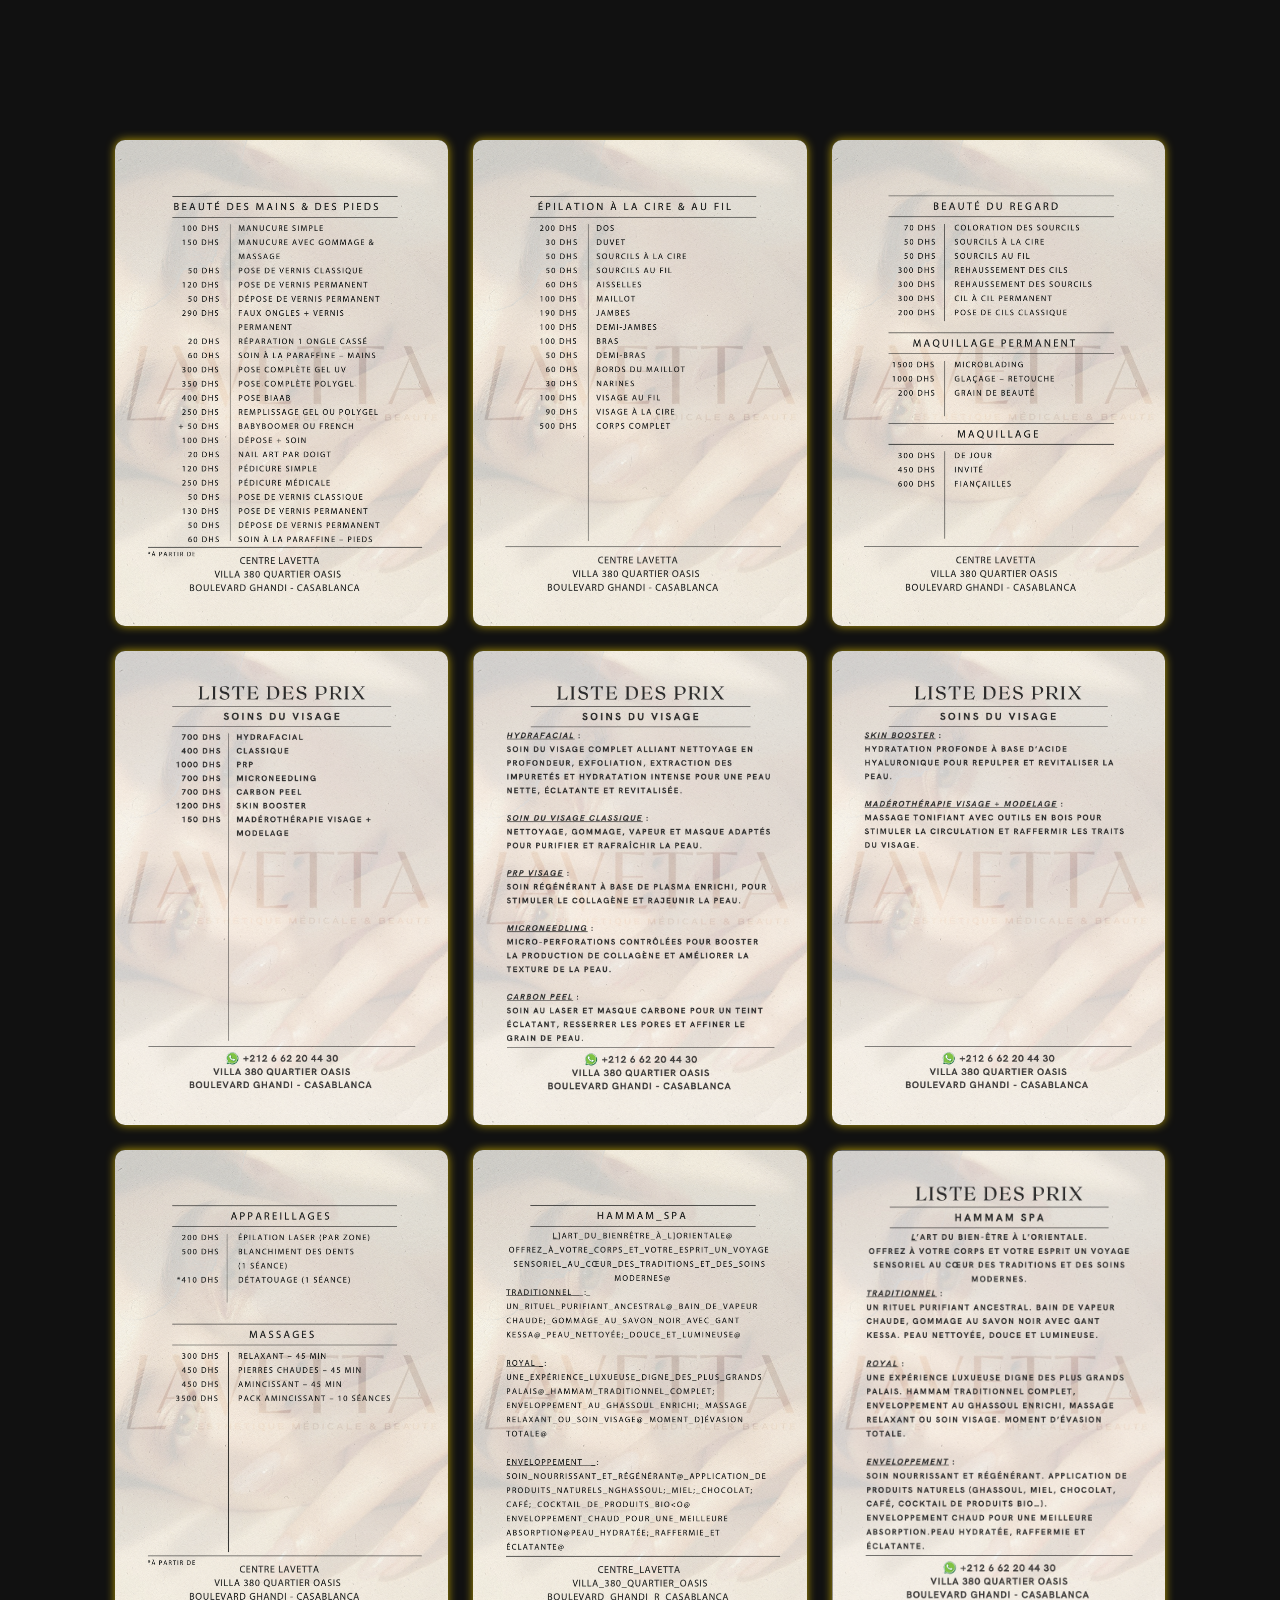
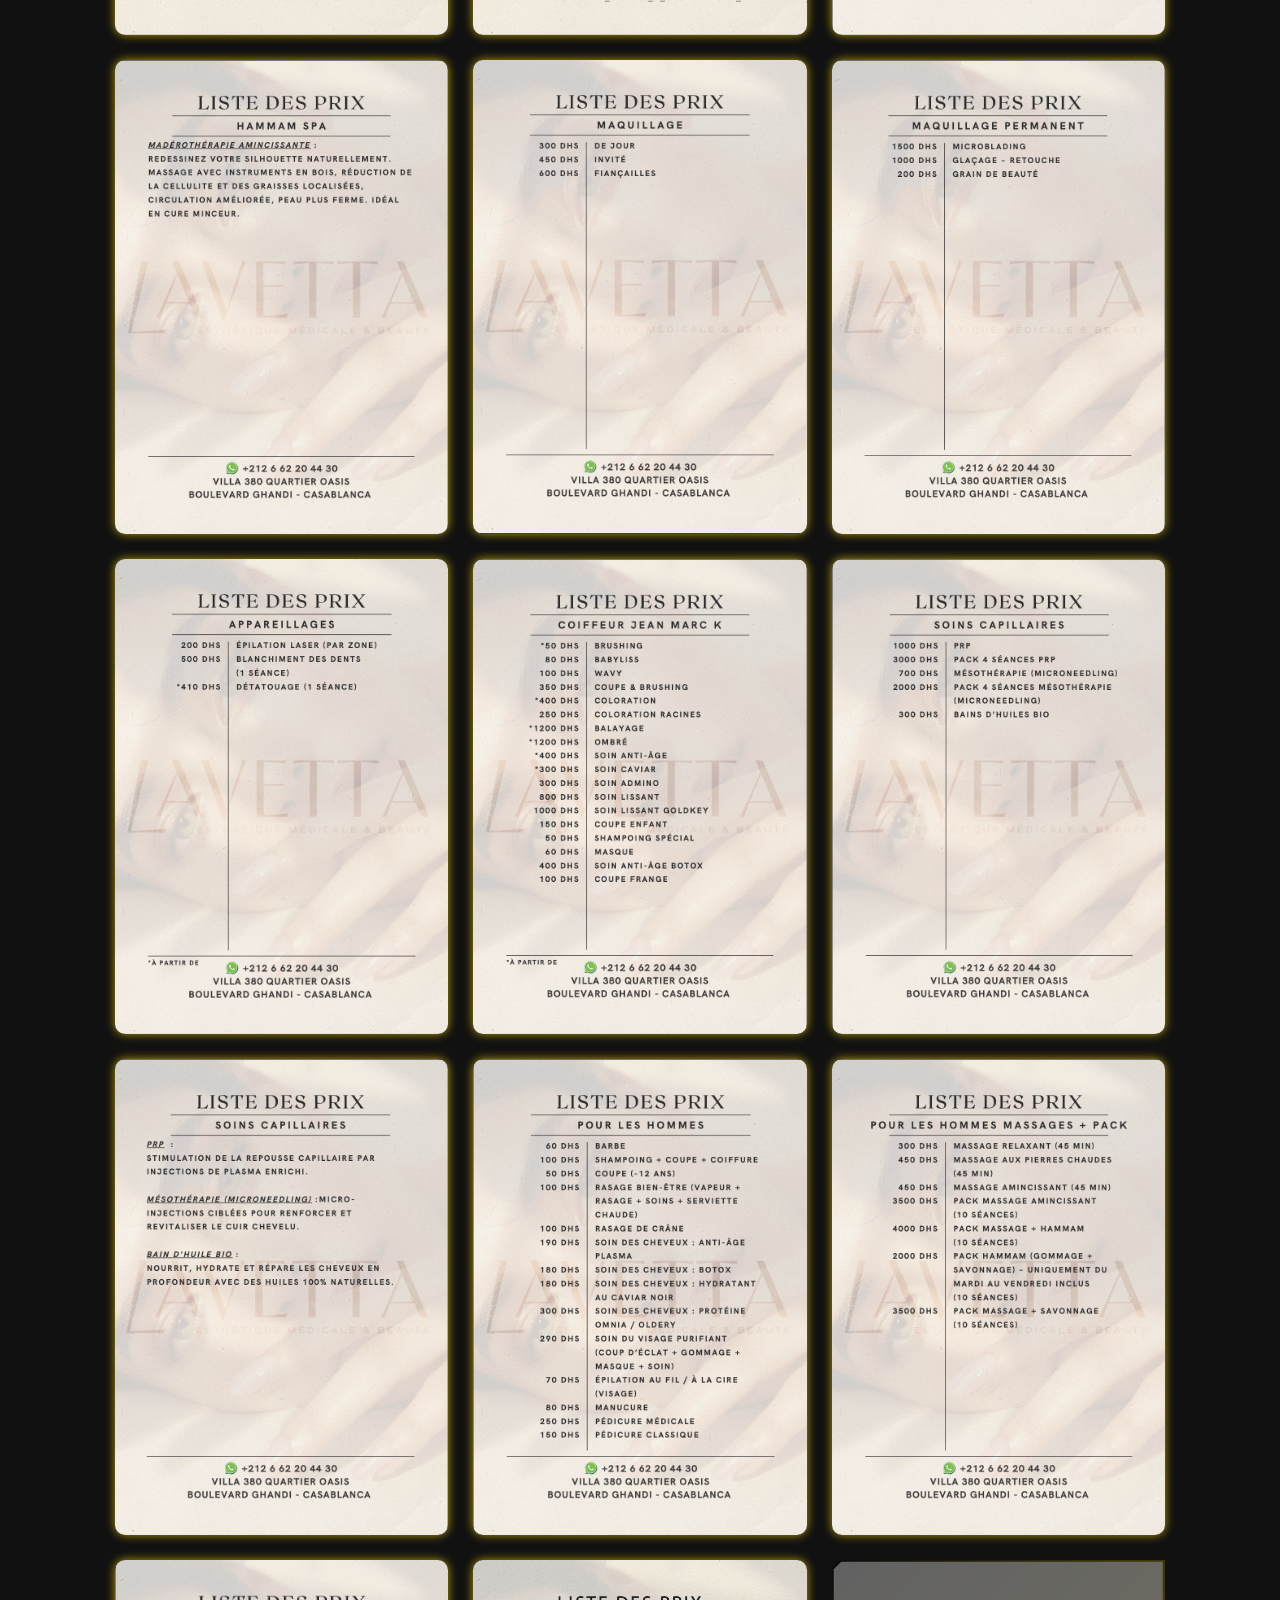
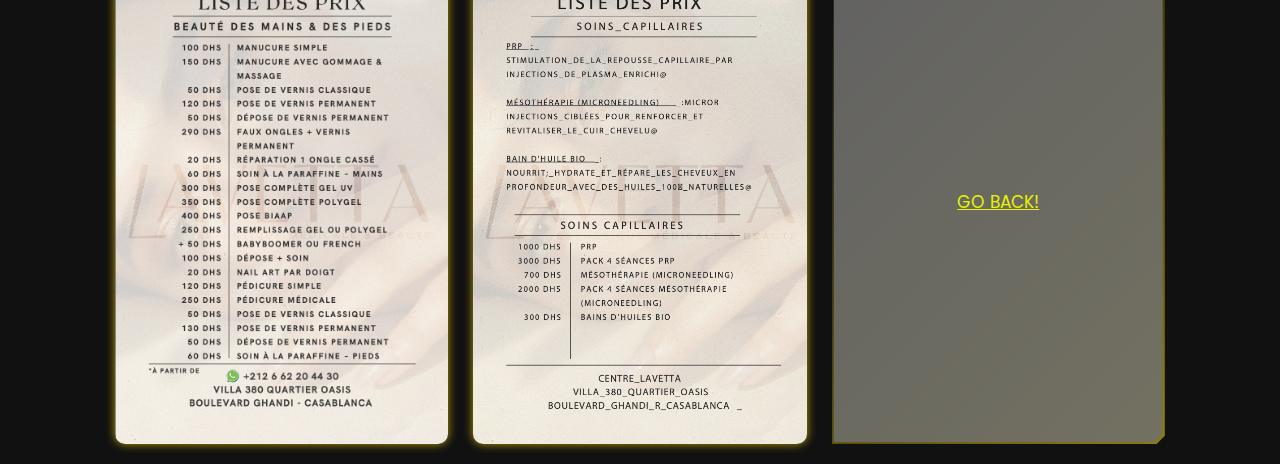
<file: details.html>
<!DOCTYPE html>
<html lang="en">
<head>
    <meta charset="UTF-8">
    <meta name="viewport" content="width=device-width, initial-scale=1.0">
    <title>Document</title>
    <link rel="stylesheet" href="style.css">
    <link rel="stylesheet" href="index.js">

</head>

<body>
    <section class="port" id="port">
  
        <h2 class="allheading "></h2>
        </div>
        <div class="port-section">
            <div class="port-box">
    
                <img src="img/11.png" alt="">
                <div class="port-head">
                <h4></h4>          
                 <a href="#"><i class='bx bx-link-external'></i></a>
        </div>
    </div>
            <div class="port-box">
                <img src="img/22.png" alt="">
                <div class="port-head">
                <h4></h4>
               
                 <a href="#"><i class='bx bx-link-external'></i></a>
        </div>
    </div>
            <div class="port-box">
                <img src="img/33.png" alt="">
                <div class="port-head">
                <h4></h4>
               
                 <a href="#"><i class='bx bx-link-external'></i></a>
        </div>
    </div>
            <div class="port-box">
                <img src="img/44.png" alt="">
                <div class="port-head">
                <h4></h4>
                
                 <a href="#"><i class='bx bx-link-external'></i></a>
        </div>
    </div>
            <div class="port-box">
                <img src="img/55.png" alt="">
                <div class="port-head">
                <h4></h4>
                
                 <a href="#"><i class='bx bx-link-external'></i></a>
        </div>
    </div>
            <div class="port-box">
                <img src="img/66.png" alt="">
                <div class="port-head">
                <h4></h4>
                
                 <a href="#"><i class='bx bx-link-external'></i></a>
        </div>
    </div>
            <div class="port-box">
                <img src="img/77.png" alt="">
                <div class="port-head">
                <h4></h4>
                
                 <a href="#"><i class='bx bx-link-external'></i></a>
        </div>
    </div>
            <div class="port-box">
                <img src="img/88.png" alt="">
                <div class="port-head">
                <h4>...</h4>
                
                 <a href="#"><i class='bx bx-link-external'></i></a>
        </div>
    </div>
    <div class="port-box">
        <img src="img/99.png" alt="">
        <div class="port-head">
        <h4></h4>
        
         <a href="#"><i class='bx bx-link-external'></i></a>
</div>
</div>
    <div class="port-box">
        <img src="img/1010.png" alt="">
        <div class="port-head">
        <h4></h4>
        
         <a href="#"><i class='bx bx-link-external'></i></a>
</div>
</div>
    <div class="port-box">
        <img src="img/1111.png" alt="">
        <div class="port-head">
        <h4></h4>
        
         <a href="#"><i class='bx bx-link-external'></i></a>
</div>
</div>
    <div class="port-box">
        <img src="img/1212.png" alt="">
        <div class="port-head">
        <h4></h4>
        
         <a href="#"><i class='bx bx-link-external'></i></a>
</div>
</div>
    <div class="port-box">
        <img src="img/1313.png" alt="">
        <div class="port-head">
        <h4></h4>
        
         <a href="#"><i class='bx bx-link-external'></i></a>
</div>
</div>
    <div class="port-box">
        <img src="img/1414.png" alt="">
        <div class="port-head">
        <h4></h4>
        
         <a href="#"><i class='bx bx-link-external'></i></a>
</div>
</div>
    <div class="port-box">
        <img src="img/1515.png" alt="">
        <div class="port-head">
        <h4></h4>
        
         <a href="#"><i class='bx bx-link-external'></i></a>
</div>
</div>
    <div class="port-box">
        <img src="img/1616.png" alt="">
        <div class="port-head">
        <h4></h4>
        
         <a href="#"><i class='bx bx-link-external'></i></a>
</div>
</div>
    <div class="port-box">
        <img src="img/1717.png" alt="">
        <div class="port-head">
        <h4></h4>
        
         <a href="#"><i class='bx bx-link-external'></i></a>
</div>
</div>
    <div class="port-box">
        <img src="img/1818.png" alt="">
        <div class="port-head">
        <h4></h4>
        
         <a href="#"><i class='bx bx-link-external'></i></a>
</div>
</div>
    <div class="port-box">
        <img src="img/1919.png" alt="">
        <div class="port-head">
        <h4></h4>
        
         <a href="#"><i class='bx bx-link-external'></i></a>
</div>
</div>
    <div class="port-box">
        <img src="img/2020.png" alt="">
        <div class="port-head">
        <h4></h4>
        
         <a href="#"><i class='bx bx-link-external'></i></a>
</div>
</div>
<a href="index.html" class="btt">GO BACK!</a>
    </section>

</body>
</html>
</file>
<file: style.css>
@import url('https://fonts.googleapis.com/css2?family=Poppins:ital,wght@0,300;0,400;0,500;1,500&display=swap');
*{
    margin: 0;
    padding: 0;
    scroll-behavior: smooth;
    box-sizing: border-box;
    font-family: "poppins";
    outline: none;
    border: none;
    
}
html{
    font-size: 62.5%;
    overflow-x: hidden;
}
body{
    background: #000;
    color: #fff;
}
.header{
    position: fixed;
    top: 0;
    left: 0;
    width: 100%;
    padding: 2rem 9%;
    background: #000;
    display: flex;
    justify-content: space-between;
    align-items: center;
    z-index: 100;
} 
section{
    min-height: 100vh;
    padding: 10rem 9% 2rem;
    
}
.sticky{
    border-bottom: 1px solid rgba(225, 225, 225,.1);
}
.Logo{
    font-size: 4rem;
    color: #fff;
    text-decoration: none;
    font-weight: 700;
    cursor: pointer;
    animation: SlideRight 1s ease forwards ;
    opacity: 0;
}
@keyframes SlideRight{
    0%{
        transform: translateX(-100%);
        opacity: 1;
    }
    100%{
        transform: translateX(0);
        opacity: 1;
    } 
}
.navbar a{
    color: #fff;
    text-decoration: none;
    font-weight: 500;
    display: inline-block;
    margin-left: 4rem;
    font-size: 1.7rem;
    animation: slideTop .5s ease forwards ;
    opacity: 0;
    animation-delay: calc(.2s*var(--clr))

}
@keyframes slideTop{
    0%{
        transform: translatey(-100px);
        opacity: 1;
    }
    100%{
        transform: translatey(0);
        opacity: 1;
    }
}
.navbar a:hover,.navbar a.active{
    color: #FFD700;
}
#menu{
    font-size: 3.6rem;
    display: none;
}
.home{
    display: flex;
    justify-content: space-between;
    align-items:center;
}
.home-detail h3{
    font-size: 3.2rem;
    font-weight: 700;
    animation: slideTop .7S ease forwards;
    animation-delay: .7s;
    opacity: 0;
}
.home-detail h1{
    font-size: 5.6rem;
    font-weight: 700;
    margin: -3px 0;   
    animation: SlideRight 1s ease forwards;
    opacity: 0;
    animation-delay:  1s;
}
.home-detail p{
    font-size: 1.6rem;
    opacity: 1;
    animation: SlideLeft 1s ease forwards;
    opacity: 0;
    animation-delay: 1s;
}
@keyframes SlideLeft{
    0%{
        transform:translateX(100px);
        opacity: 0;
    }
    100%{
        transform: translateX(0);
        opacity: 1;
    }
}
.social-media a{
    display: inline-flex;
    width: 4rem;
    height: 4rem;
    border-radius: 50%;
    color: #dfd400;
    font-size: 2rem;
    border: 2px solid #979864;
    font-weight: 600;
    background: transparent;
    justify-content:center;
    align-items: center;
    text-decoration: none;
    margin: 3rem 1.5rem 3rem 0;
    transition: .5s ease;
}
/* }
this thing is for javascript */
.social-media a:hover,.social-media a.active{
    background: #d0d701;
    color: #000;
    box-shadow: 0 0 200px #dff305;
}
.home-detail h3:nth-of-type(2){
    margin-bottom: 2rem;
}
span{
    color: #F6E11B;
}
.btn{
    display: inline-block;
    font-size: 1.6rem;
    padding: 1rem 2.8rem;
    border-radius: 40px;
    color: #000;
    background: #FFDF00;
    font-weight: 600;
    text-decoration: none;
    letter-spacing: 1px;
    border: none;
    outline: none;
   
}
.btn:hover{
    background: #000;
    color: #FFDF00;
    border: 1px solid #FFDF00;
}
.home-img img{
    width: 30vw;    
    animation: Zoom 1 ease forwards, Float 5s ease-in-out infinite;
    animation-delay: 2s,3s;
    opacity: 0;
}
@keyframes Zoom{
    0%{
        transform: scale(0);
        opacity: 1;
    }
    100%{
        transform: scale(1);
        opacity: 1;
    }
}
@keyframes Float{
    0%{
        transform: translateY(0);
    }
    50%{
        transform: translateY(-24%);
    }
    100%{
        transform: translateY(0);
    }
}
.about-img img{
    width: 90%;
    height: 70%;
    object-fit: cover;
}
.about {
    display: flex;
    justify-content: center;
    align-items: center;   
    background: #111;
}

.allheading {
    text-align: center;
    font-size: 4.5rem;
}
.about-section h2{
    text-align: left;
    line-height: 1.2;
}
.about-section h3{
    font-size: 2.6rem;
}
.about-section p{
    font-size: 1.6;
    margin: 2rem 0 3rem;
}
.service-section{
    display: flex;
    justify-content: center;
    align-items: center;
    gap: 2rem;
    flex-wrap: wrap;
}
.service-section .service-box{
    flex: 1 1 30rem;
    padding: 3rem 2rem 4rem;
    border-radius: 2rem;
    background: #111;
    text-align: center;
    border: 3px solid #000;
    transition: .5s ease;
}
.service-box:hover{
    border: 2px solid #FFDF00;
    transform: scale(1.2);
}
.service h2{
    margin-bottom: 5rem;
}
.service-box i{
    font-size: 100px;
    color: #FFDF00;
}
.service h3{
    font-size: 2.6rem;
}
.service-box p{
    font-size: 1.6rem;
    margin: 1rem 0 3rem;
}
.port{
    background: #111;
}
.port-box{
    position: relative;
    border-radius: 1rem;
    box-shadow: 0 0 1rem #ffd901b1;
    overflow: hidden;
    display: flex;
}
.port h2{
    margin-bottom: 4rem;
}
.port-section{
    display: grid;
    grid-template-columns: repeat(3,1fr);
    text-align: center;
    gap: 2.5rem;
}
.port-box img{
    width: 100%;
    transition: .5s ease;
}
.port-head{
    flex-direction: column;
    position: absolute;
    bottom: 0;
    left: 0;
    width: 100%;
    height: 100%;
    background: linear-gradient(
        rgba(17, 17, 17, 0.162), #b8af00a6
    ) ;
    display: flex;
    justify-content: center;
    align-items: center;
    padding: 0 4rem;
    transform: translateY(100%);
}
.port-box:hover img{
    transform: scale(1.1);
}
.port-box:hover .port-head{
    transform: translateY(0%);
}
.port-box .port-head h4{
    font-size: 3rem;
   
}
.port-head p{
    font-size: 1.6rem;
    margin: .3rem 0 1rem;
}
.port-head a{
    display: inline-flex;
    justify-content: center;
    align-items: center;
    width: 5rem;
    height: 5rem;
    border: 50%;
    text-decoration: none;
}
.port-head i{
    font-size: 2rem;
    color: #e9dd00;
}
.contact h2{
    margin-bottom: 3rem;
}
.contact form{
    max-width: 70rem;
    margin: 1rem auto;
    text-align: center;
    margin-bottom: 3rem;
}
form .input-box{
    display: flex;
    justify-content: space-between;
    flex-wrap: wrap;
   
}
form input,textarea{
    width: 100%;
    padding: 1.5rem;
    font-size: 1.6rem;
    border: none;
    outline: none;
    color: #fff;
    background: #111;
    border-radius: .8rem;
    gap: 2.5rem;
    margin: .7rem 0;

}
form input{
    width: 49%;
}
textarea{
    resize: none;
}
form .btn{
    margin-top: 2rem;
    cursor: pointer;
}
.footer{
    background: #111;
    

}
.footer .text p{
    font-size: 1.6rem;
    text-align: center;
    
}
.footerUp{
    display: inline-flex;
    justify-content: center;
    align-items: center;
    background: #FFD700;
    padding: .8rem;
    text-decoration: none;
    border-radius: 50%;
}
.footerUp i{
    font-size: 2.5rem;
    color: #111;
    text-align: center;
}
@media(max-width:1200pxx){
    html{
        font-size: 55%;
    }

}
@media(max-width:991px){
    .header{
        padding: 2rem 3%;
    }
    .servioce{
        margin-bottom: 7rem;
    }
    section{
        padding: 10rem 3% 2rem;
    }
    .footer{
        padding: 2rem 3%;
    }
    .port{
        margin-bottom: 7rem;
    }
    .contact{
        min-height: auto;
    }
}
@media(max-width:768px){
    #menu{
        display: block;
    }
    .navbar{
        position: absolute;
        left: 0;
        top: 100%;
        width: 100%;
        padding: 1rem 3%;
        background: #000;
        border-top: 1px solid rgba(225, 225, 225,.1);
        box-shadow: 0 .5rem 1rem rgba(225, 225, 225,.1);
        display: none;
    }
    .navbar.active{
        display: block;
    }
    .navbar a{
        display:block;
        font-size:2rem;
        margin: 3rem 0;
    }
    .home{
        flex-direction: column-reverse;
    }
    .home-detail h1{
        font-size: 2.6rem;
    }
    .home-detail h3{
        font-size: 2.6rem;
    }
    .home-detail h4{
        font-size: 5rem;        
    }
    .home-detail img{
        width: 70vw;
        margin-top: 4rem;
    }
    .about-img{
        width: 70vw;
    }

    .port h2{
        margin-bottom: 3rem;        
    }
    .port .port-section{
        grid-template-columns: repeat(2,1fr);
    }
}
@media(max-width:617px){
    .port .port-section{
        grid-template-columns: repeat(1,1fr);
    }
}
@media(max-width:450px){
    html{
        font-size: 50%;
    }
    .input-box input{
        width: 100%;
    }
}
@media(max-width:350px){
    .home-detail img{
        width: 90vw;
    }
    .about-img img{
        width: 90vw;       
    }
    .footer{
        flex-direction: column-reverse;
    }
    .footer p{
        text-align: center;
        margin-top: 2rem;
    }
}
.button {
  position: relative;
  width: 120px;
  height: 40px;
  background-color: #000;
  display: flex;
  align-items: center;
  color: white;
  flex-direction: column;
  justify-content: center;
  border: none;
  padding: 12px;
  gap: 12px;
  border-radius: 8px;
  cursor: pointer;
}

.button::before {
  content: '';
  position: absolute;
  inset: 0;
  left: -4px;
  top: -1px;
  margin: auto;
  width: 128px;
  height: 48px;
  border-radius: 10px;
  background: linear-gradient(-45deg, #e81cff 0%, #40c9ff 100% );
  z-index: -10;
  pointer-events: none;
  transition: all 0.6s cubic-bezier(0.175, 0.885, 0.32, 1.275);
}

.button::after {
  content: "";
  z-index: -1;
  position: absolute;
  inset: 0;
  background: linear-gradient(-45deg, #fc00ff 0%, #00dbde 100% );
  transform: translate3d(0, 0, 0) scale(0.95);
  filter: blur(20px);
}

.button:hover::after {
  filter: blur(30px);
}

.button:hover::before {
  transform: rotate(-180deg);
}

.button:active::before {
  scale: 0.7;
}

.button {
    position: relative;
    width: 120px;
    height: 40px;
    background-color: #000;
    display: flex;
    align-items: center;
    color: white;
    flex-direction: column;
    justify-content: center;
    border: none;
    padding: 12px;
    gap: 12px;
    border-radius: 8px;
    cursor: pointer;
  }
  
  .button::before {
    content: '';
    position: absolute;
    inset: 0;
    left: -4px;
    top: -1px;
    margin: auto;
    width: 128px;
    height: 48px;
    border-radius: 10px;
    background: linear-gradient(-45deg, #e81cff 0%, #40c9ff 100% );
    z-index: -10;
    pointer-events: none;
    transition: all 0.6s cubic-bezier(0.175, 0.885, 0.32, 1.275);
  }
  
  .button::after {
    content: "";
    z-index: -1;
    position: absolute;
    inset: 0;
    background: linear-gradient(-45deg, #fc00ff 0%, #00dbde 100% );
    transform: translate3d(0, 0, 0) scale(0.95);
    filter: blur(20px);
  }
  
  .button:hover::after {
    filter: blur(30px);
  }
  
  .button:hover::before {
    transform: rotate(-180deg);
  }
  
  .button:active::before {
    scale: 0.7;
  }
  
  /* === removing default button style ===*/
.butt {
    margin: 0;
    height: auto;
    background: transparent;
    padding: 0;
    border: none;
    cursor: pointer;
  }
  
  /* button styling */
  .butt {
    --border-right: 6px;
    --text-stroke-color: rgba(255, 255, 255, 0.951);
    --animation-color: #e1f80e;
    --fs-size: 2em;
    letter-spacing: 3px;
    text-decoration: none;
    font-size: var(--fs-size);
    font-family: "Arial";
    position: relative;
    text-transform: uppercase;
    color: transparent;
    -webkit-text-stroke: 1px var(--text-stroke-color);
  }
  /* this is the text, when you hover on button */
  .hover-text {
    position: absolute;
    box-sizing: border-box;
    content: attr(data-text);
    color: var(--animation-color);
    width: 0%;
    inset: 0;
    border-right: var(--border-right) solid var(--animation-color);
    overflow: hidden;
    transition: 0.5s;
    -webkit-text-stroke: 1px var(--animation-color);
  }
  /* hover */
  .butt:hover .hover-text {
    width: 100%;
    filter: drop-shadow(0 0 23px var(--animation-color))
  }
  .btt {
    --border-color: linear-gradient(-45deg, #bfbfbf, #fcdf00d3, #0a0909);
    --border-width: 0.125em;
    --curve-size: 0.5em;
    --blur: 30px;
    --bg: #6f6f6fdf;
    --color: #e7f300;
    color: var(--color);
    cursor: pointer;
    /* use position: relative; so that BG is only for .btn */
    position: relative;
    isolation: isolate;
    display: inline-grid;
    place-content: center;
    padding: 0.5em 1.5em;
    font-size: 17px;
    border: 0;
    text-transform: uppercase;
    box-shadow: 10px 10px 20px rgba(0, 0, 0, 0.6);
    clip-path: polygon(
      /* Top-left */ 0% var(--curve-size),
      var(--curve-size) 0,
      /* top-right */ 100% 0,
      100% calc(100% - var(--curve-size)),
      /* bottom-right 1 */ calc(100% - var(--curve-size)) 100%,
      /* bottom-right 2 */ 0 100%
    );
    transition: color 250ms;
  }
  
.btt::after,
.btt::before {
    content: "";
    position: absolute;
    inset: 0;
  }
  
  .btt::before {
    background: var(--border-color);
    background-size: 300% 300%;
    animation: move-bg7234 5s ease infinite;
    z-index: -2;
  }
  
  @keyframes move-bg7234 {
    0% {
      background-position: 31% 0%;
    }
  
    50% {
      background-position: 70% 100%;
    }
  
    100% {
      background-position: 31% 0%;
    }
  }
  
  .btt::after {
    background: var(--bg);
    z-index: -1;
    clip-path: polygon(
      /* Top-left */ var(--border-width)
        calc(var(--curve-size) + var(--border-width) * 0.5),
      calc(var(--curve-size) + var(--border-width) * 0.5) var(--border-width),
      /* top-right */ calc(100% - var(--border-width)) var(--border-width),
      calc(100% - var(--border-width))
        calc(100% - calc(var(--curve-size) + var(--border-width) * 0.5)),
      /* bottom-right 1 */
        calc(100% - calc(var(--curve-size) + var(--border-width) * 0.5))
        calc(100% - var(--border-width)),
      /* bottom-right 2 */ var(--border-width) calc(100% - var(--border-width))
    );
    transition: clip-path 500ms;
  }
  
  .btt:where(:hover, :focus)::after {
    clip-path: polygon(
      /* Top-left */ calc(100% - var(--border-width))
        calc(100% - calc(var(--curve-size) + var(--border-width) * 0.5)),
      calc(100% - var(--border-width)) var(--border-width),
      /* top-right */ calc(100% - var(--border-width)) var(--border-width),
      calc(100% - var(--border-width))
        calc(100% - calc(var(--curve-size) + var(--border-width) * 0.5)),
      /* bottom-right 1 */
        calc(100% - calc(var(--curve-size) + var(--border-width) * 0.5))
        calc(100% - var(--border-width)),
      /* bottom-right 2 */
        calc(100% - calc(var(--curve-size) + var(--border-width) * 0.5))
        calc(100% - var(--border-width))
    );
    transition: 200ms;
  }
  
  .btt:where(:hover, :focus) {
    color: #fff;
  }
</file>
